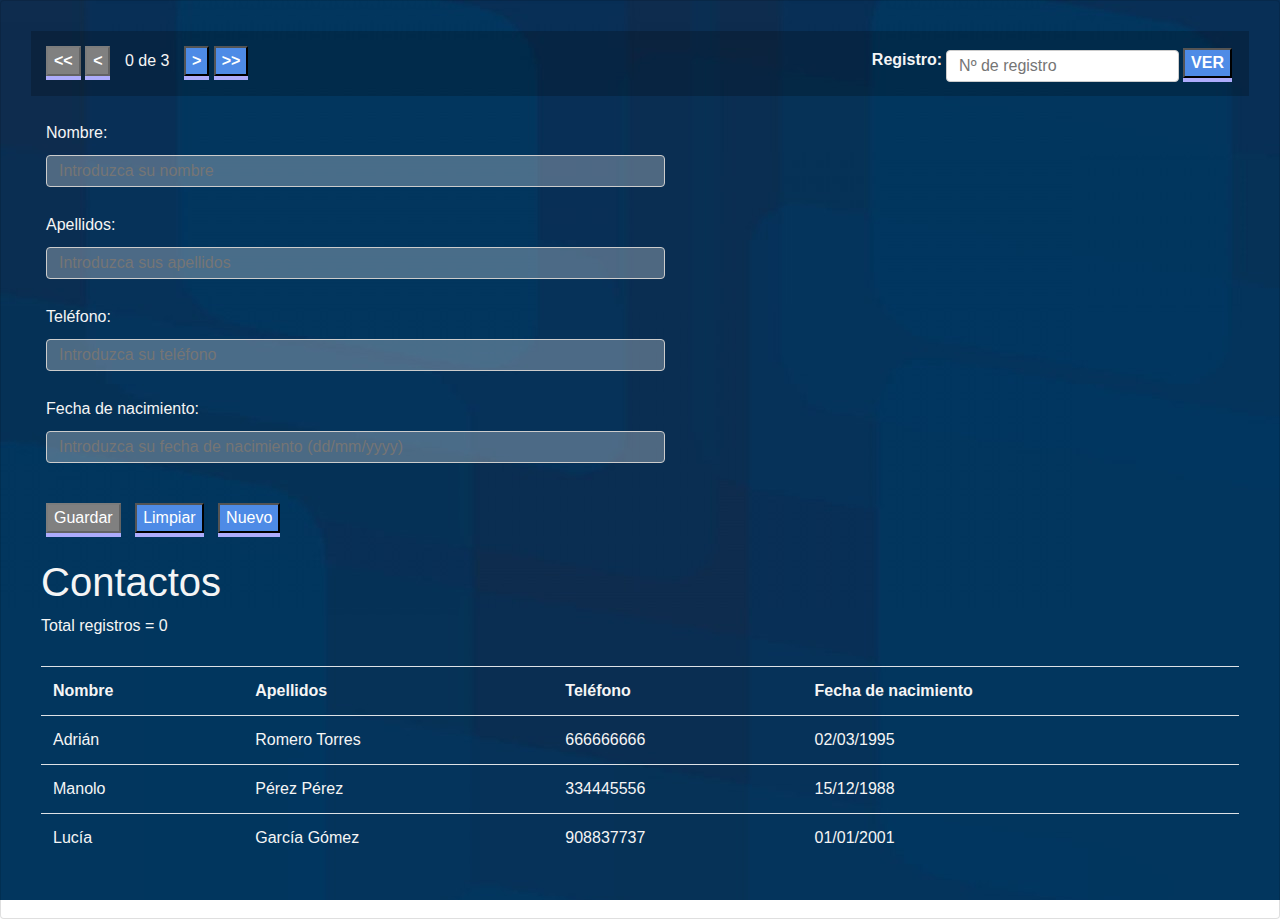
<file: agenda/indexAgenda.html>
<!DOCTYPE html>
<html lang="en" >
<head>
  <meta charset="UTF-8">
  <link rel="stylesheet" href="https://stackpath.bootstrapcdn.com/bootstrap/4.3.1/css/bootstrap.min.css" integrity="sha384-ggOyR0iXCbMQv3Xipma34MD+dH/1fQ784/j6cY/iJTQUOhcWr7x9JvoRxT2MZw1T" crossorigin="anonymous">
  <link rel="stylesheet" type="text/css" href="estiloAgenda.css">
  <script src="scriptAgenda.js"></script>
  <title>Agenda de contactos</title>

</head>
<body onload="iniciar()">
<!-- partial:index.partial.html -->
<div class="card">
    <div class="card-body">

        <div class="menuSuperior">
            <button class="botones" id="primerRegistro"><b><<</b></button>
            <button class="botones" id="anteriorRegistro"><b><</b></button>
            <label class="registros" id="numeroRegistros">0 de 0</label>
            <button class="botones" id="siguienteRegistro"><b>></b></button>
            <button class="botones" id="ultimoRegistro"><b>>></b></button>

            <button class="buscar botones" id="buscar"><b>VER</b></button>
            <strong class="buscar buscarID">
                <input type="text" id="busc" placeholder="Nº de registro"/>
            </strong>
            <label class="buscar"><b>Registro: </b></label>
        </div>


        <div class="form-group">
            <div class="text">
                <label>Nombre:</label>
                <div class="campo"><input type="text" id="nombre" placeholder="Introduzca su nombre" /></div>
                <label id="errorNombre" class="error"></label>
            </div>
            <div class="text">
                <label>Apellidos:</label>
                <div class="campo"><input type="text" id="apellidos" placeholder="Introduzca sus apellidos"/></div>
                <label id="errorApellidos" class="error"></label>
            </div>
            <div class="text">
                <label>Teléfono:</label>
                <div class="campo"><input type="text" id="telefono" placeholder="Introduzca su teléfono"/></div>
                <label id="errorTelefono" class="error"></label>
            </div>
            <div class="text">
                <label>Fecha de nacimiento:</label>
                <div class="campo"><input type="text" id="fecha" placeholder="Introduzca su fecha de nacimiento (dd/mm/yyyy)"/></div>
                <label id="errorFecha" class="error"></label>
            </div>
            <div id="botonesFormulario">
                <button class="botones btn2" id="btnGuardar">Guardar</button>
                <button class="botones btn2" id="btnLimpiar">Limpiar</button>
                <button class="botones btn2" id="btnNuevo">Nuevo</button>
            </div>
        </div>

<h1 class="contactos">Contactos</h1>
        <label id="totalRegistros" class="contactos">Total registros = 0</label>
        <div class="card-body">
            <table class="table" id="miTabla">
                <tr>
                    <th>Nombre</th>
                    <th>Apellidos</th>
                    <th>Teléfono</th>
                    <th>Fecha de nacimiento</th>
                </tr>
            </table>
        </div>  
    </div>
</div>
</body>
</html>
</file>
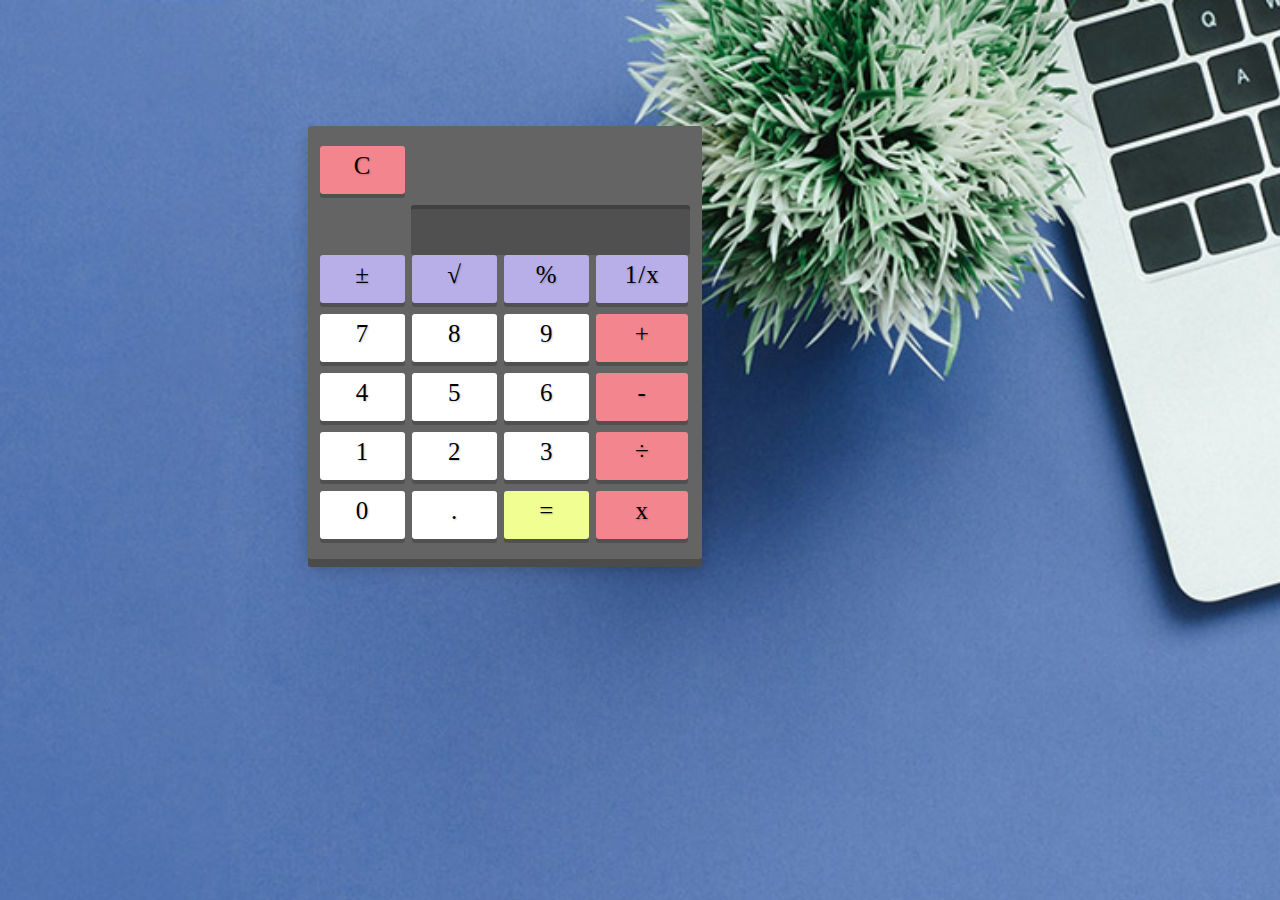
<file: calculadora/calculadora.html>
<!DOCTYPE html>
<html lang="en">
<head>
    <meta charset="UTF-8">
    <title>Calculadora</title>
    <script src="scriptCalculadora.js"></script>
    <link rel="stylesheet" href="./estiloCalculadora.css">
</head>
<body>
    <div id="calcu">
        <div class="superior">
            <span onclick="añadirValor('C')" id="c" class="borrar calcu">C</span>
            <input type="text" id="pantalla" class="pantalla" maxlength="13" readonly>
            <!--<div id="pantalla" class="pantalla calcu"></div>-->
        </div>

        <div class="teclas">
            <span onclick="añadirValor('±')" id = "masmenos" class="especiales calcu">±</span>
            <span onclick="añadirValor('√')" id = "raiz" class="especiales calcu">√</span>
            <span onclick="añadirValor('%')" id = "porcen" class="especiales calcu">%</span>
            <span onclick="añadirValor('1/x')" id = "unoequis" class="especiales2 calcu">1/x</span>
            <span onclick="añadirValor(7)" id = "siete" class="calcu">7</span>
            <span onclick="añadirValor(8)" id = "ocho" class="calcu">8</span>
            <span onclick="añadirValor(9)" id = "nueve" class="calcu">9</span>
            <span onclick="añadirValor('+')" id = "suma" class="operador calcu">+</span>
            <span onclick="añadirValor(4)" id = "cuatro" class="calcu">4</span>
            <span onclick="añadirValor(5)" id = "cinco" class="calcu">5</span>
            <span onclick="añadirValor(6)" id = "seis" class="calcu">6</span>
            <span onclick="añadirValor('-')" id = "menos" class="operador calcu">-</span>
            <span onclick="añadirValor(1)" id = "uno" class="calcu">1</span>
            <span onclick="añadirValor(2)" id = "dos" class="calcu">2</span>
            <span onclick="añadirValor(3)" id = "tres" class="calcu">3</span>
            <span onclick="añadirValor('÷')" id = "dividir" class="operador calcu">÷</span>
            <span onclick="añadirValor(0)" id = "cero" class="calcu">0</span>
            <span onclick="añadirValor('.')" id = "punto" class="calcu">.</span>
            <span onclick="añadirValor('=')" id = "igual" class="igual calcu">=</span>
            <span onclick="añadirValor('x')" id = "multi" class="operador calcu">x</span>   
        </div>
    </div>
</body>
</html>
</file>
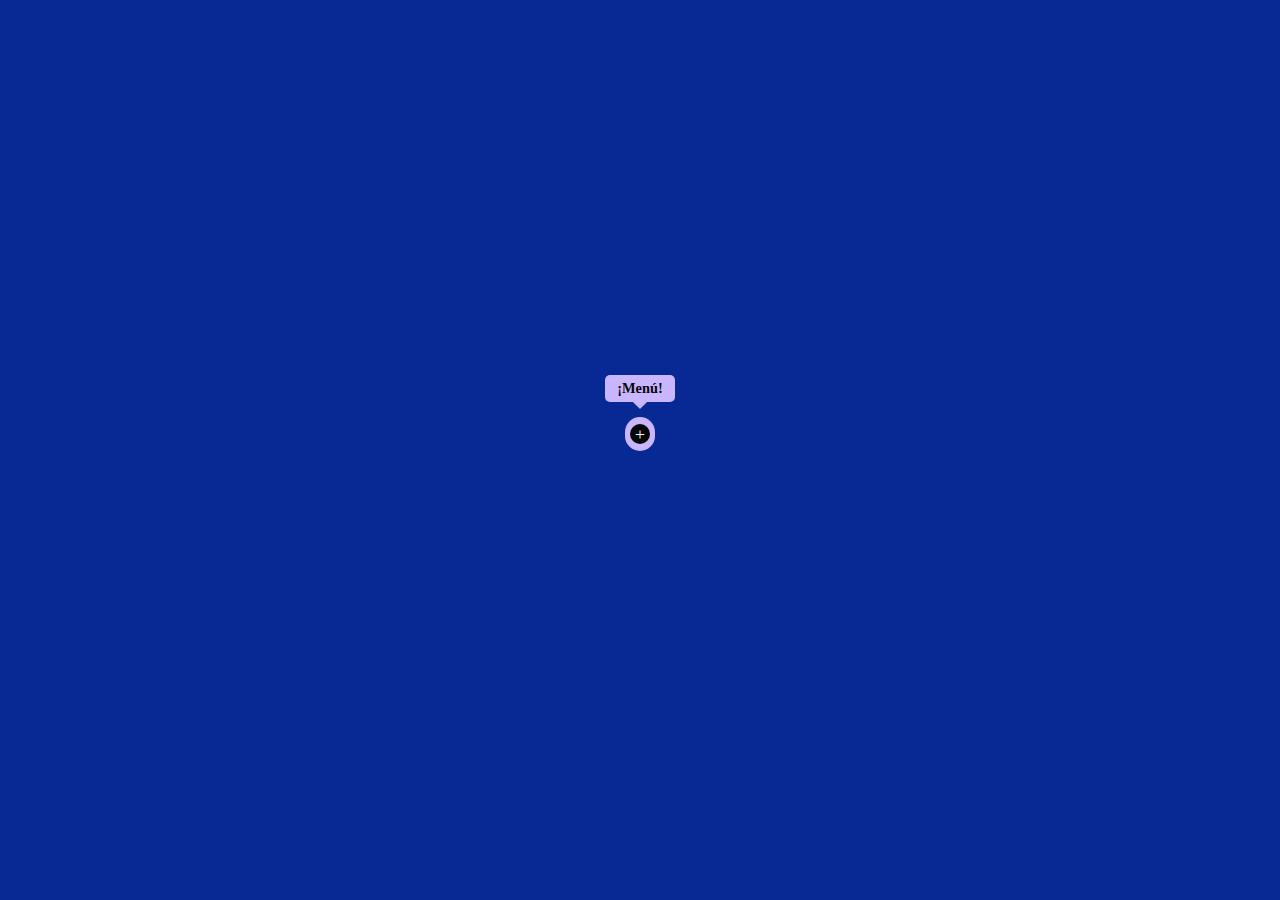
<file: Menu/menu.html>
<!DOCTYPE html>
<html lang="en">
<head>
    <meta charset="UTF-8">
    <meta name="viewport" content="width=device-width, initial-scale=1.0">
    <meta http-equiv="X-UA-Compatible" content="ie=edge">
    <link rel="stylesheet" type="text/css" href="estiloMenu.css">
    <title>Menu</title>
</head>
<body>
    <nav class="btn-pluss-wrapper">
        <h2 class="tooltip">¡Menú!</h2>
        <div href="#" class="btn-pluss" tabindex="-1">
         <ul>
           <li><a href="../calculadora/calculadora.html" target="main" tabindex="-1"><b>Calculadora</b></a></li>
           <li><a href="../agenda/indexAgenda.html" target="main" tabindex="-1"><b>Agenda</b></a></li>
         </ul>
        </div>
       </nav>
</body>
</html>
</file>
<file: agenda/estiloAgenda.css>
body, .card{
    background-image: url(../images/fondoagenda.jpg);
    background-attachment: fixed;
    color: whitesmoke;
    user-select: none;
}

.card-body{
    background-image: url();
}

.table{
    color: whitesmoke;
}

.item{
    background-color: tomato;
}

.menuSuperior{
    margin: 10px;
    background-color:rgba(0, 0, 0, 0.2);
    padding: 15px;
}

.buscar{
    float: right;
    margin: 2px;
}

.btn2{
    margin-top: 14px;
    margin-right: 10px;
}

input[type=text] {
    width: 100%;
    padding: 3px 12px;
    margin: 2px 0;
    border: 1px solid #ccc;
    border-radius: 4px;
  }

.form-group{
    width: 50%;
    margin: 25px;
}

.botones{
    position: relative;
    background-color: rgb(78, 139, 230);
    box-shadow: 0px 4px rgb(173, 172, 252);

    text-align: center;
    color: white;
}

.registros{
    margin-right: 10px;
    margin-left: 10px;
}

.botones:hover{
    background-color: turquoise;
}

.botones:active{
    box-shadow: 0px 0px;
    top: 4px;
}

.botones:disabled{
    background-color: gray;
}

.contactos{
    margin-left: 20px;
}

.error{
    color: red;
}
</file>
<file: calculadora/estiloCalculadora.css>
html {
    background-image: url(../images/fondo4.jpg);
    background-size: 130%;
    overflow: hidden;
}

#calcu {
    /* Cuerpo de la calculadora */
    width: 370px;
    height: auto;
    margin-top: 10%;
    margin-left: 300px;
    padding: 20px 12px 9px;
    /* Color de fondo + sombreado para efecto 3D */
    background: rgb(100, 100, 100);
    border-radius: 3px;
    box-shadow: 0px 8px rgb(75, 75, 75), 0px 10px 15px rgba(0, 0, 0, 0.2)
}

.superior span.borrar {
    /* Botón C para borrar */
    float: left;
}

.superior .pantalla {
    /* Pantalla de la calculadora */
    min-width: 100px;
    min-height: 43px;
    max-width: 271px;
    max-height: 120px;
    /*height: 43px;
    width: 269px;*/
    float: right;
    /*padding: 2 24px;*/
    /* Color de fondo + sombreado para efecto 3D */
    background: rgba(0, 0, 0, 0.2);
    border-radius: 3px;
    box-shadow: inset 0px 4px rgba(0, 0, 0, 0.2);
    cursor: unset;
    border: 0;
    /* Tipografía de la pantalla */
    font-size: 140%;
    line-height: 30%;
    color: white;
    text-shadow: 1px 1px 2px rgba(0, 0, 0, 0.2);
    text-align: right;
    letter-spacing: 1px;
    padding-top: 6px;
    padding-right: 6px;
    text-overflow: ellipsis;
}

.container {
    display: flex;
}

.teclas,
.superior {
    overflow: hidden;
}


/* Formato de las teclas numéricas, operadores y C */

.teclas span,
.superior span.borrar {
    float: left;
    position: relative;
    top: 0;
    cursor: pointer;
    width: 23%;
    height: 48px;
    /*
    width: 86px;
    height: 48px;
    */
    /* Color de fondo de los botones + sombreado para efecto 3D */
    background: white;
    border-radius: 3px;
    box-shadow: 0px 4px rgba(0, 0, 0, 0.2);
    margin: 0 7px 11px 0;
    /* Color del texto de los botones */
    color: #888;
    line-height: 36px;
    text-align: center;
    /* Impedir seleccionar el texto dentro de los "botones" */
    user-select: none;
    transition: all 0.2s ease;
    /* Tipografia de los botones */
    font-size: 25px;
    line-height: 40px;
    color: black;
    text-shadow: 1px 1px 2px rgba(0, 0, 0, 0.2);
    text-align: center;
    letter-spacing: 1px;
}


/* Cambiar por separado las caracteristicas de las teclas de operacion */

.teclas span.operador {
    background: rgb(243, 133, 142);
    width: 92px;
    margin-right: 0;
    color: black;
}


/* Cambiar por separado la tecla = */

.teclas span.igual {
    background: #f1ff92;
    color: black;
}


/* Cambiar por separado la tecla C */

.superior span.borrar {
    background: rgb(243, 133, 142);
    color: black;
}


/* Efectos al pasar el ratón por encima para las teclas numericas y operadores */

.teclas span:hover {
    background: #9c89f6;
    box-shadow: 0px 4px #6b54d3;
    color: white;
}


/* Efectos al pasar el ratón por encima para = */

.teclas span.igual:hover {
    background: #abb850;
    box-shadow: 0px 4px #717a33;
    color: #ffffff;
}


/* Efectos al pasar el ratón por encima para C */

.superior span.borrar:hover {
    background: #abb850;
    box-shadow: 0px 4px #717a33;
    color: white;
}


/* Simular pulsar los botones al eliminar las sombras inferiores y mover el bloque */

.teclas span:active {
    box-shadow: 0px 0px #6b54d3;
    top: 4px;
}


/* Cuando se clican los botones, tendrá efecto 3D al mover el botón sobre la sombra */

.teclas span.igual:active {
    box-shadow: 0px 0px #717a33;
    top: 4px;
}

.superior span.borrar:active {
    top: 4px;
    box-shadow: 0px 0px #d3545d;
}


/* Estas son las teclas de operaciones especiales */

.teclas span.especiales {
    background: rgb(184, 175, 233);
    color: black;
}

.teclas span.especiales2 {
    background: rgb(184, 175, 233);
    width: 92px;
    margin-right: 0;
    color: black;
}

.teclas span.especiales:hover {
    background: #abb850;
    box-shadow: 0px 4px #717a33;
    color: white;
}

.teclas span.especiales2:hover {
    background: #abb850;
    box-shadow: 0px 4px #717a33;
    color: white;
}

.teclas span.especiales:active {
    box-shadow: 0px 0px #717a33;
    top: 4px;
}

.teclas span.especiales2:active {
    box-shadow: 0px 0px #717a33;
    top: 4px;
}
</file>
<file: Menu/estiloMenu.css>
*:focus{
  outline: 0;
}

body {
  background-color: rgb(75, 57, 241);
  display: flex;
  align-items: center;
  justify-content: center;
  height: 90vh;
  background: rgb(8, 41, 148);
  font-family: Parkavenue, cursive;
}

* {
  box-sizing: border-box;
}

section {
  position: relative;
}

/*Cuadro de los botones internos*/
.btn-pluss {
  overflow: hidden;
  position: relative;
  display: block;
  padding-left: 5px;
  padding-right: 5px;
  border-radius: 22px;
  width: 30px;
  margin: 0 auto;
  background-color: rgb(202, 182, 255);
  transition: width .3s .5s ease, border-radius 1.1s ease;
}

/*Botones del interior del menu*/
.btn-pluss a {
  display: block;
  color: rgb(0, 0, 0);
  text-decoration: none;
  overflow: hidden;
  padding: 4px;
  margin-top: 5px;
  border-radius: 5px;
  margin-left: -53px;
}
.btn-pluss a:hover {
  width: 163%;
  align-content: right;
  text-decoration: inherit;
  color: rgb(202, 182, 255);
  background-color: rgb(8, 41, 148);
  transition: background-color .5s ease;
}

/*Boton del +*/
.btn-pluss:after {
  content: '+';
  position: absolute;
  top: 50%;
  left: 50%;
  display: block;
  height: 20px;
  width: 20px;
  border-radius: 100%;
  line-height: 20px;
  text-align: center;
  font-size: 1.1rem;
  background-color: rgb(7, 7, 7);
  color: white;
  -webkit-transform: translateY(-50%) translateX(-50%);
          transform: translateY(-50%) translateX(-50%);
  transition: all .3s .5s ease;
  cursor: pointer;
  cursor: hand;
}
.btn-pluss ul {
  opacity: 0;
}

/*Botones del + por fuera*/
.btn-pluss ul {
  margin-top: 15px;
  opacity: 0;
  width: 100%;
  margin-left: 5px;
  transition: all .5s ease;
  text-align: center;
  font-size: 0.9rem;
}

/*Hijoputa*/
.btn-pluss ul li {
  background-color: rgb(202, 182, 255);
  margin-top: 5px;
  border-radius: 0px;
  width: 100%;
  height: 0px;
  list-style: none;
  overflow: visible;
  transition: height 1s ease;
}

/* Bocadillo del MENU y ELIGE */
.tooltip {
  position: relative;
  padding: 5px;
  border-radius: 5px;
  width: 70px;
  text-align: center;
  font-size: 0.9rem;
  font-weight: bold;
  margin: 0 auto;
  margin-bottom: 15px;
  -webkit-animation-duration: 3s;
          animation-duration: 3s;
  -webkit-animation-name: jump;
          animation-name: jump;
  -webkit-animation-iteration-count: infinite;
          animation-iteration-count: infinite;
  background-color: rgb(202, 182, 255);
  color: rgb(7, 7, 7);
  transition: all 1s ease;
  pointer-events: none;
}
.tooltip::after {
  content: '';
  position: absolute;
  -webkit-transform: rotate(45deg);
          transform: rotate(45deg);
  display: block;
  height: 10px;
  width: 10px;
  left: 0;
  right: 0;
  margin: 0 auto;
  background-color: inherit;
}
.tooltip::before {
  content: '';
  color: rgb(202, 182, 255);
}

.btn-pluss-wrapper:hover .tooltip {
  -webkit-animation-duration: 0s;
          animation-duration: 0s;
  transition: all 1s ease;
  color: rgb(202, 182, 255);
  width: 90px;
}
.btn-pluss-wrapper:hover .tooltip::before {
  content: '¡Elige!';
  display: block;
  color: rgb(7, 7, 7);
  position: absolute;
  top: 50%;
  left: 0;
  right: 0;
  margin: 0 auto;
  -webkit-transform: translateY(-50%);
          transform: translateY(-50%);
  transition: all 1s .3s ease;
}
.btn-pluss-wrapper:hover .btn-pluss {
  width: 150px;
  border-radius: 15px;
  padding-bottom: 5px;
  transition: width .3s ease, border-radius .3s ease, padding-bottom .3s ease;
}
.btn-pluss-wrapper:hover .btn-pluss::after {
  transition: all .3s ease;
  left: 50%;
  top: 10px;
  -webkit-transform: translateY(-5px) translateX(-50%);
          transform: translateY(-5px) translateX(-50%);
}
.btn-pluss-wrapper:hover .btn-pluss ul {
  opacity: 1;
  margin-top: 30px;
  transition: all 1s ease;
}
.btn-pluss-wrapper:hover .btn-pluss li {
  height: 25px;
  transition: height 1s ease;
}
.btn-pluss-wrapper:hover .btn-pluss li:hover {
  border-bottom: 1px solid #d2c9c9;
}

@-webkit-keyframes jump {
  0% {
    -webkit-transform: translateY(3px);
            transform: translateY(3px);
  }
  50% {
    -webkit-transform: translateY(-15px);
            transform: translateY(-15px);
  }
  100% {
    -webkit-transform: translateY(3px);
            transform: translateY(3px);
  }
}

@keyframes jump {
  0% {
    -webkit-transform: translateY(3px);
            transform: translateY(3px);
  }
  50% {
    -webkit-transform: translateY(-15px);
            transform: translateY(-15px);
  }
  100% {
    -webkit-transform: translateY(3px);
            transform: translateY(3px);
  }
}
</file>
